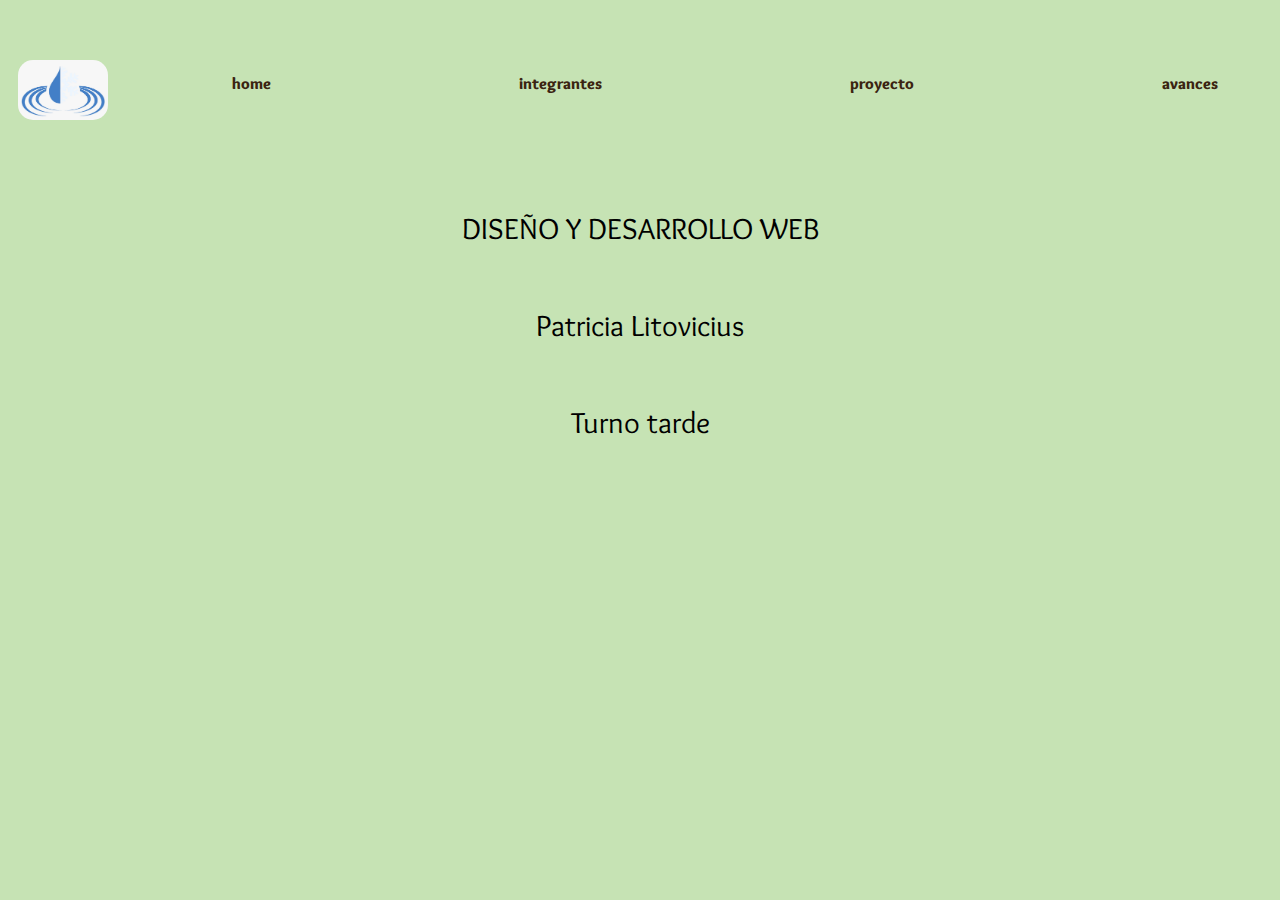
<file: index.html>
<!DOCTYPE html>
<html lang="en">
<head>
    <meta charset="UTF-8">
    <meta name="viewport" content="width=device-width, initial-scale=1.0">
    <link rel="stylesheet" href="./styles/styles.css">
    <style>
        @import url('https://fonts.googleapis.com/css2?family=Montserrat:wght@200&family=Open+Sans:wght@300;400;700&family=Oswald:wght@200;300;400&family=Overlock&display=swap');
    </style>
    <link rel="icon" href="./imgs/hogar (2).png">
    <title>home</title>
</head>
<body>
   
    <header>
    <nav class="nav-bar">
        <img src="./imgs/logo.proyecto.jpg" alt="">
        <a href="index.html">home</a>
        <a href="integrantes.html">integrantes</a>
        <a href="proyect.html">proyecto</a>
        <a href="avances.html">avances</a>
    </nav>
    </header>

    <main>
        <main class="home-datos">
            <p>DISEÑO Y DESARROLLO WEB</p>
            <p>Patricia Litovicius</p>
            <p>Turno tarde</p>
        </main>
        
    </main>

    

</body>
</html>
</file>
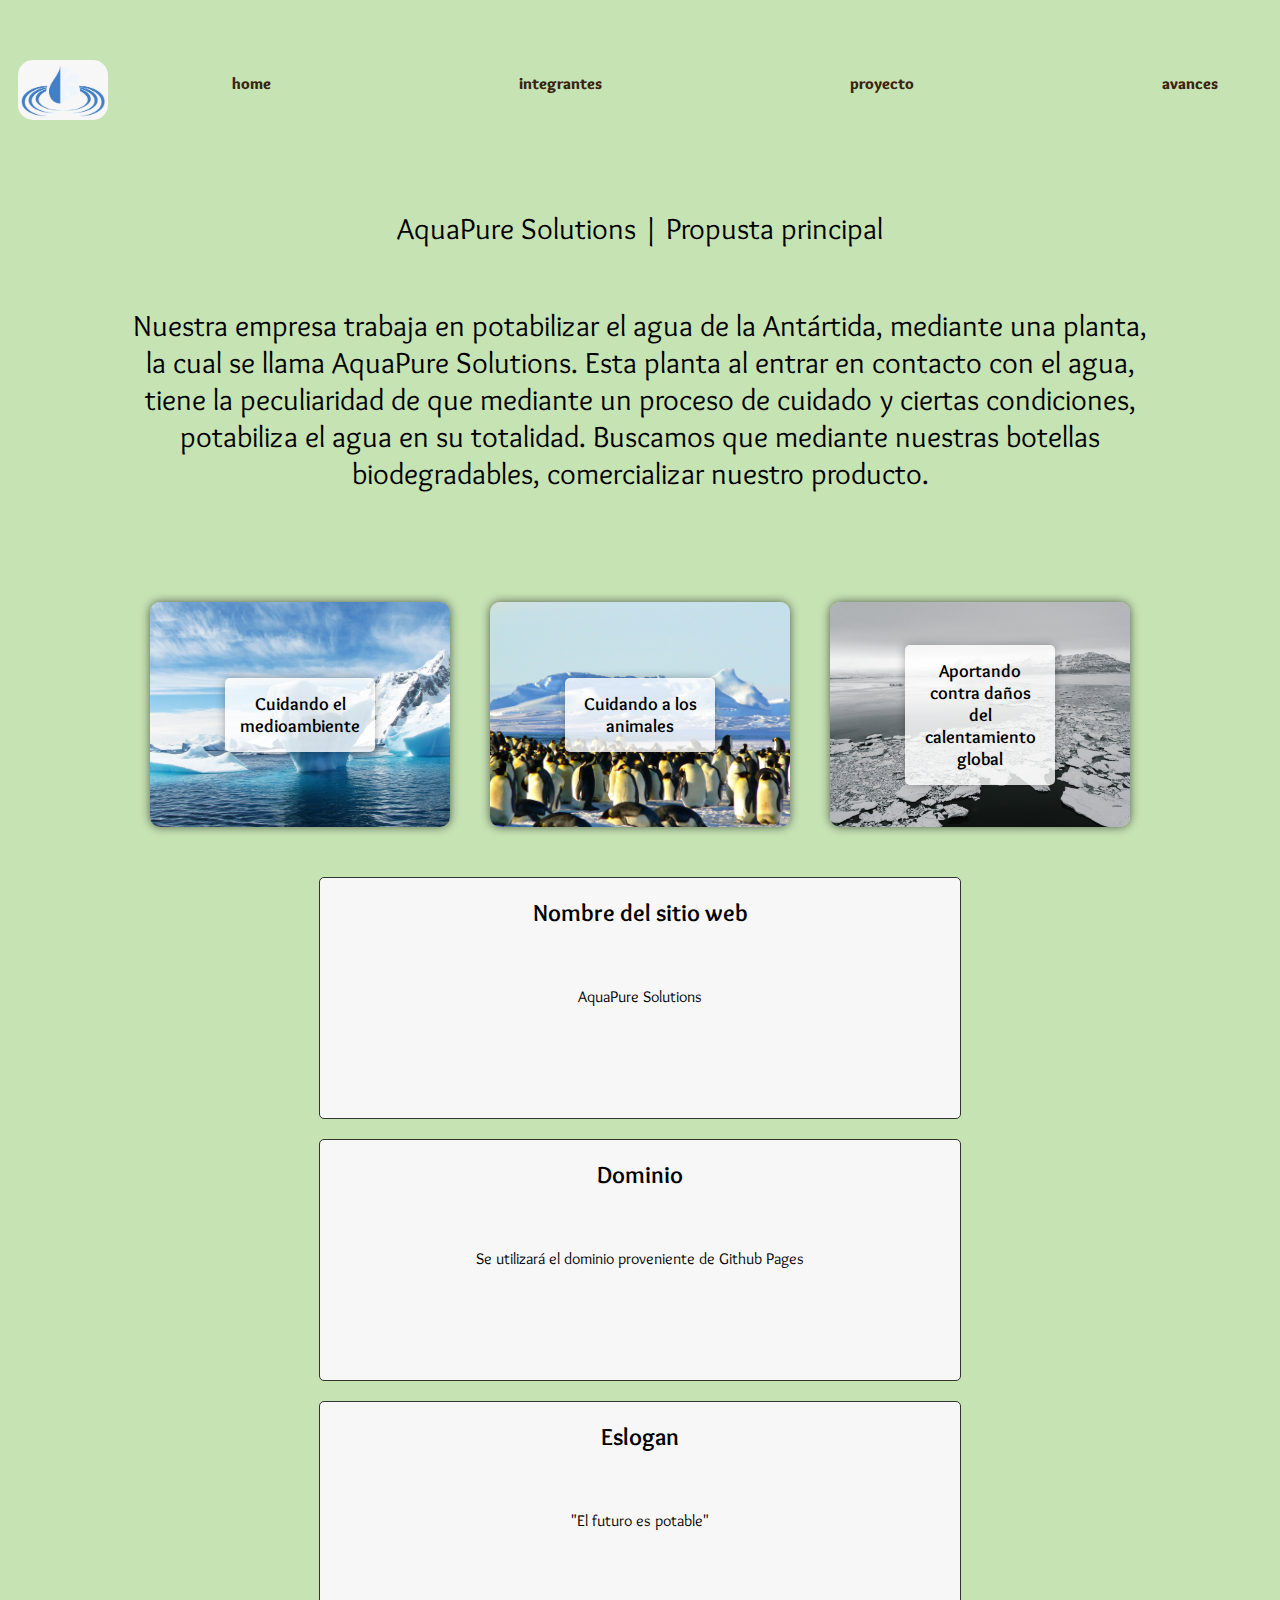
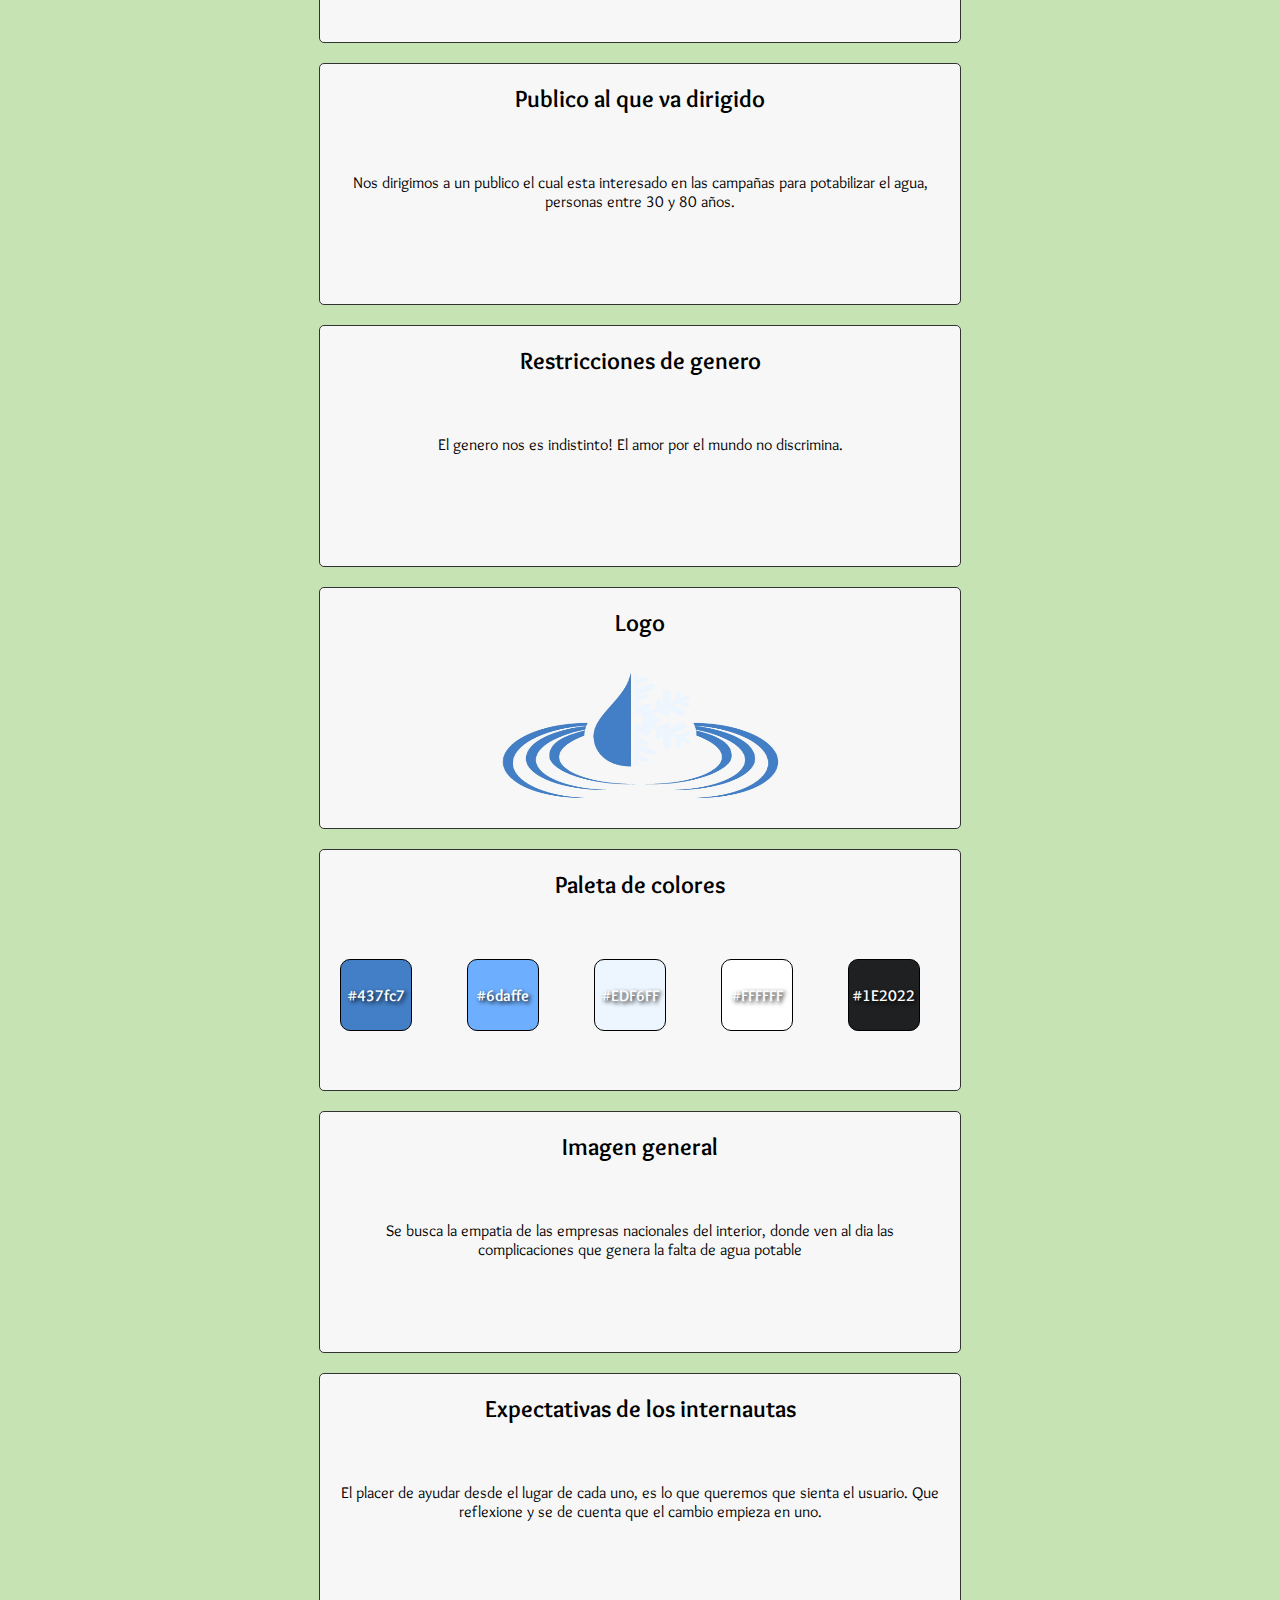
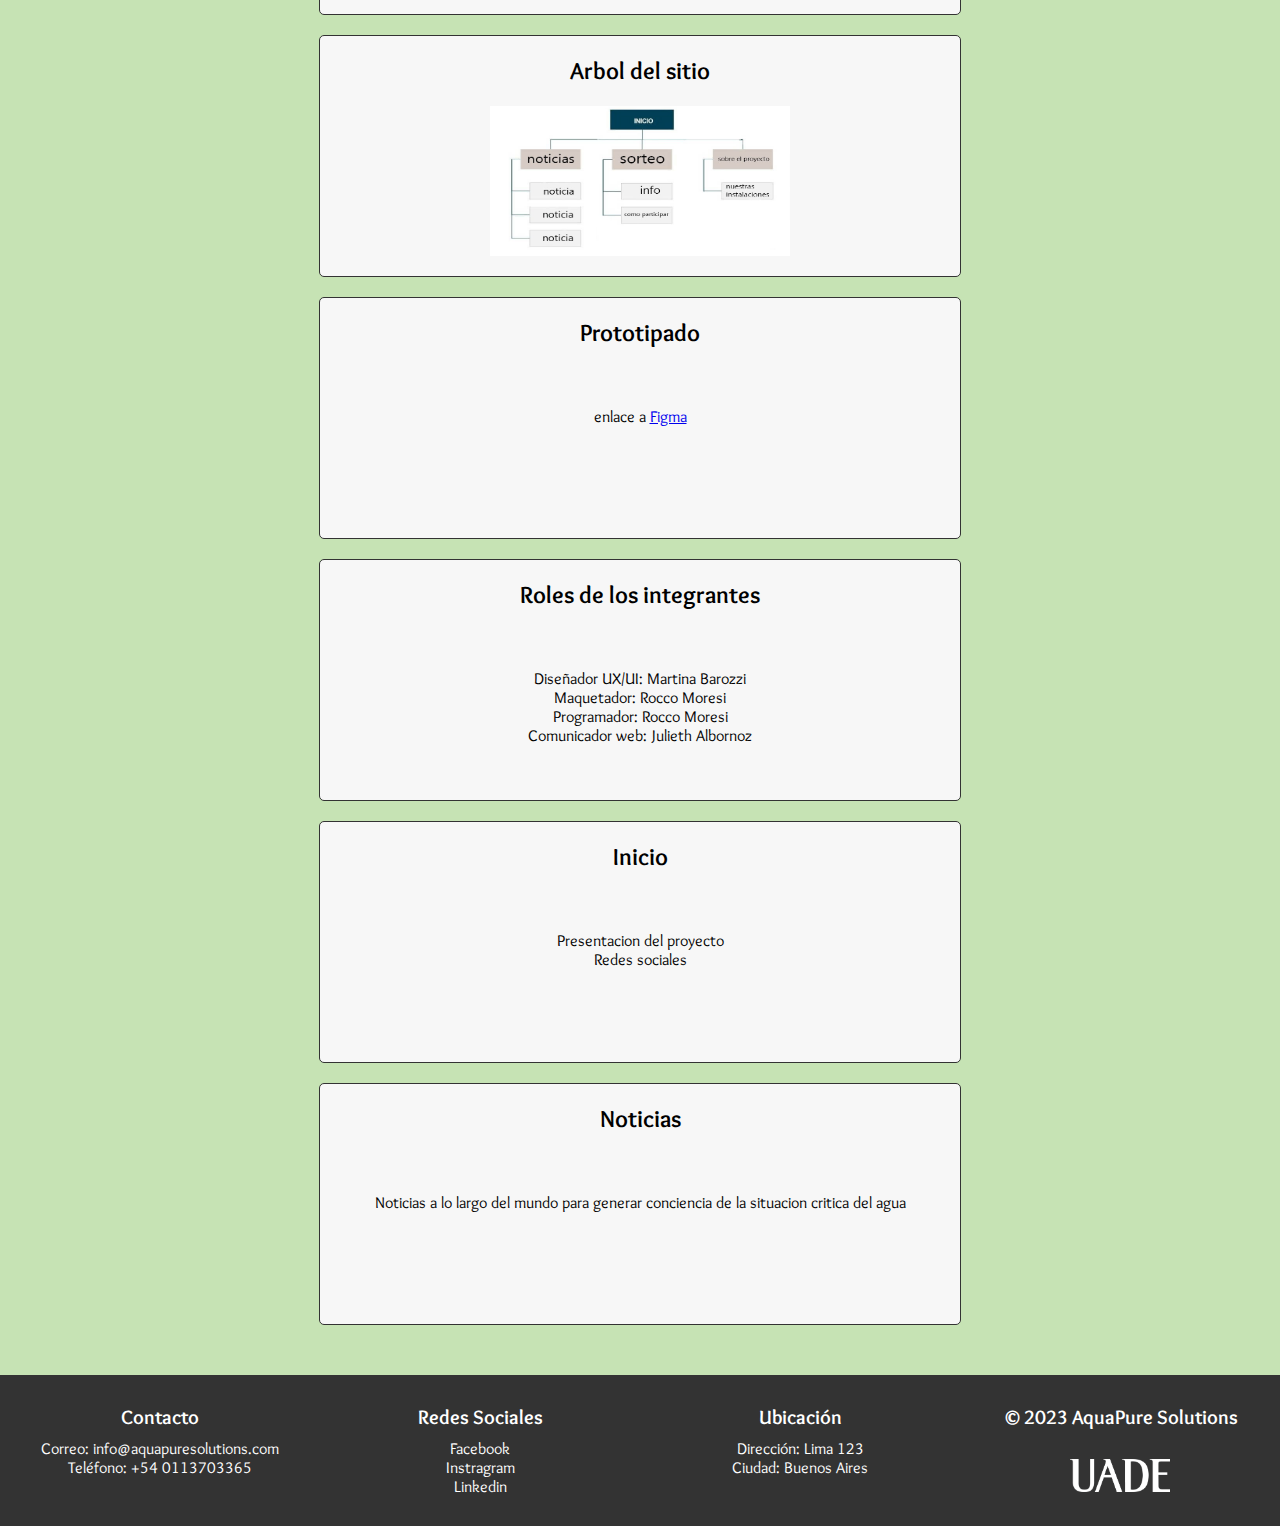
<file: avances.html>
<!DOCTYPE html>
<html lang="en">
<head>
    <meta charset="UTF-8">
    <meta name="viewport" content="width=device-width, initial-scale=1.0">
    <link rel="stylesheet" href="./styles/styles.css">
    <style>
        @import url('https://fonts.googleapis.com/css2?family=Montserrat:wght@200&family=Open+Sans:wght@300;400;700&family=Oswald:wght@200;300;400&family=Overlock&display=swap');
    </style>
    <link rel="icon" href="./imgs/osopolar.png">
    <title>avances</title>
</head>
<body>
    
    <header>
    <nav class="nav-bar">
        <img src="./imgs/logo.proyecto.jpg" alt="">
        <a href="index.html">home</a>
        <a href="integrantes.html">integrantes</a>
        <a href="proyect.html">proyecto</a>
        <a href="avances.html">avances</a>
    </nav>
    </header>

    <main>
        <div class="home-datos">
            <p class="home-titulo">AquaPure Solutions | Propusta principal</p>
            <p>Nuestra empresa trabaja en potabilizar el agua de la Antártida, mediante una planta, la cual se llama AquaPure Solutions. Esta planta al entrar en contacto con el agua, tiene la peculiaridad de que mediante un proceso de cuidado y ciertas condiciones, potabiliza el agua en su totalidad. Buscamos que mediante nuestras botellas biodegradables, comercializar nuestro producto.</p>
        </div>
    
        <div class="image-grid">
            <div class="image-container">
                <img src="./imgs/antartida.jpg" alt="Imagen 1">
                <p>Cuidando el medioambiente</p>
            </div>
            <div class="image-container">
                <img src="./imgs/pinguinos.jpg" alt="Imagen 2">
                <p>Cuidando a los animales</p>
            </div>
            <div class="image-container">
                <img src="./imgs/agua-hielo.jpg" alt="Imagen 3">
                <p>Aportando contra daños del calentamiento global</p>
            </div>
        </div>
    
        <!-- Nueve títulos con texto -->
        <div class="text-section">
            <div class="text-block">
                <h2>Nombre del sitio web</h2>
                <p>AquaPure Solutions</p>
            </div>
            <div class="text-block">
                <h2>Dominio</h2>
                <p>Se utilizará el dominio proveniente de Github Pages</p>
            </div>
            <div class="text-block">
                <h2>Eslogan</h2>
                <p>"El futuro es potable"</p>
            </div>
            <div class="text-block">
                <h2>Publico al que va dirigido</h2>
                <p>Nos dirigimos a un publico el cual esta interesado en las campañas para potabilizar el agua, personas entre 30 y 80 años.</p>
            </div>
            <div class="text-block">
                <h2>Restricciones de genero</h2>
                <p>El genero nos es indistinto! El amor por el mundo no discrimina.</p>
            </div>
            <div class="text-block">
                <h2>Logo</h2>
                <p><img src="./imgs/logo.proyecto.jpg" alt=""></p>
            </div>
            <div class="text-block">
                <h2>Paleta de colores</h2>
                <div class="color-palette">
                    <div class="color-box" style="background-color: #437fc7;">#437fc7</div>
                    <div class="color-box" style="background-color: #6daffe;">#6daffe</div>
                    <div class="color-box" style="background-color: #EDF6FF;">#EDF6FF</div>
                    <div class="color-box" style="background-color: #FFFFFF;">#FFFFFF</div>
                    <div class="color-box" style="background-color: #1E2022;">#1E2022</div>
                </div>
            </div>
            <div class="text-block">
                <h2>Imagen general</h2>
                <p>Se busca la empatia de las empresas nacionales del interior, donde ven al dia las 
                    complicaciones que genera la falta de agua potable</p>
            </div>
            <div class="text-block">
                <h2>Expectativas de los internautas</h2>
                <p>El placer de ayudar desde el lugar de cada uno, es lo que queremos que sienta el usuario. Que reflexione y se de cuenta que el cambio empieza en uno. </p>
            </div>
            <div class="text-block">
                <h2>Arbol del sitio</h2>
                <p><img src="./imgs/cuadro.jpg" alt="" id="god" width="500px">
                </p>
            </div>
            <div class="text-block">
                <h2>Prototipado</h2>
                <p>enlace a <a href="https://www.figma.com/proto/Sa8OWbl60nHToeriLdd8Cl/Untitled?page-id=0%3A1&type=design&node-id=0-1&viewport=42%2C-127%2C0.61&t=sqclmpYEHSuVjzx3-1&scaling=min-zoom&mode=design " target="_blank">Figma</a></p>
            </div>
            <div class="text-block">
                <h2>Roles de los integrantes</h2>
                <p>Diseñador UX/UI: Martina Barozzi</p>
                <p>Maquetador: Rocco Moresi</p>
                <p>Programador: Rocco Moresi</p>
                <p>Comunicador web: Julieth Albornoz</p>
            </div>
            <div class="text-block">
                <h2>Inicio</h2>
                <p>Presentacion del proyecto</p>
                <p>Redes sociales</p>
            </div>
            <div class="text-block">
                <h2>Noticias</h2>
                <p>Noticias a lo largo del mundo para generar conciencia de la situacion critica del agua</p>
            </div>
        </div>
        
    </main>

    <footer>
        <div class="footer-content">
            <div class="footer-text">
                <h3>Contacto</h3>
                <p>Correo: info@aquapuresolutions.com</p>
                <p>Teléfono: +54 0113703365</p>
            </div>
            <div class="footer-text">
                <h3>Redes Sociales</h3>
                <p><a href="">Facebook</a></p>
                <p><a href="">Instragram</a></p>
                <p><a href="">Linkedin</a></p>
            </div>
            <div class="footer-text">
                <h3>Ubicación</h3>
                <p>Dirección: Lima 123</p>
                <p>Ciudad: Buenos Aires</p>
            </div>
            <div class="footer-text">
                <h3>© 2023 AquaPure Solutions</h3>
                <img src="./imgs/uade.jpg.png"Logo AquaPure Solutions">
            </div>
        </div>
    </footer>
    
    
    
    

</body>
</html>
</file>
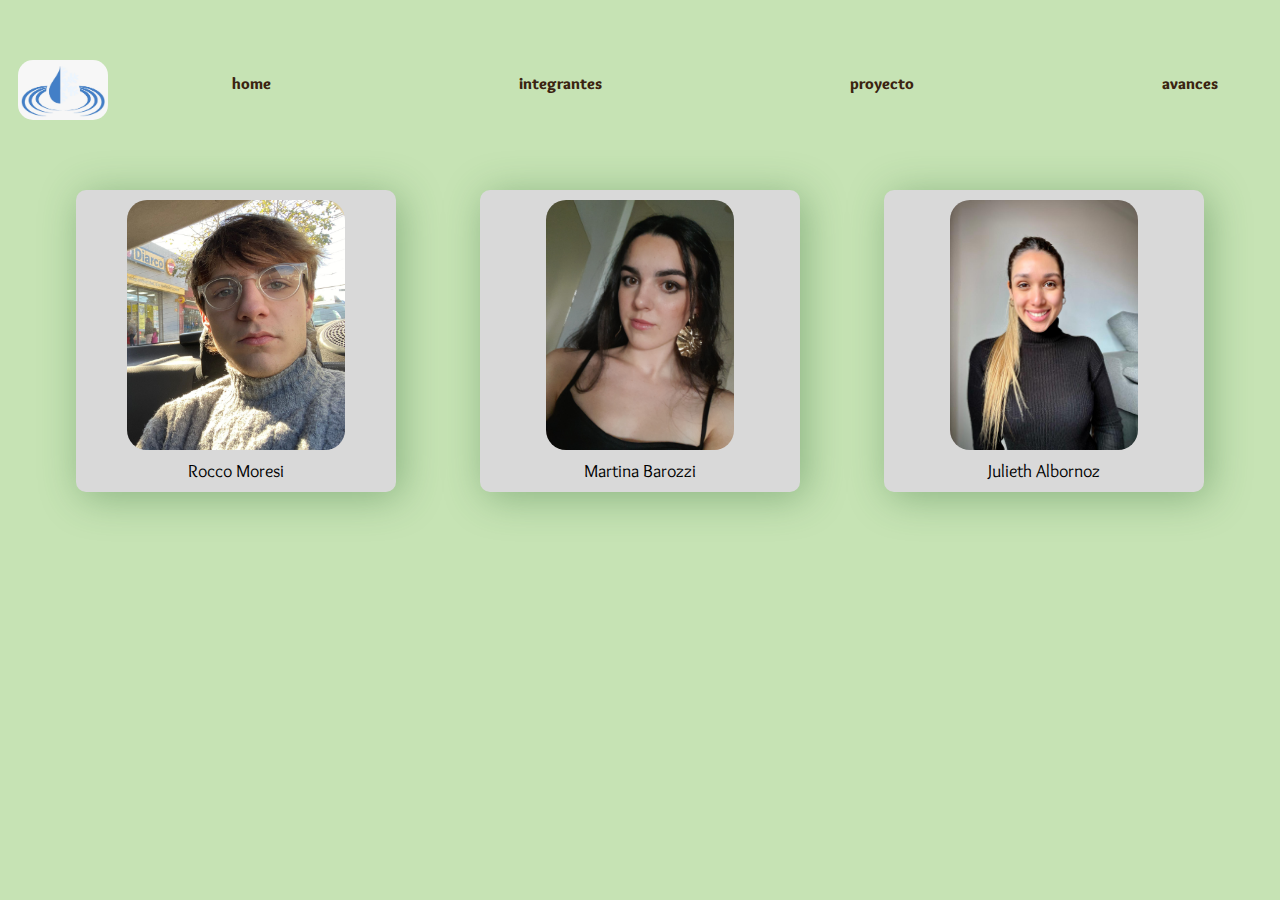
<file: integrantes.html>
<!DOCTYPE html>
<html lang="en">
<head>
    <meta charset="UTF-8">
    <meta name="viewport" content="width=device-width, initial-scale=1.0">
    <link rel="stylesheet" href="./styles/styles.css">
    <style>
        @import url('https://fonts.googleapis.com/css2?family=Montserrat:wght@200&family=Open+Sans:wght@300;400;700&family=Oswald:wght@200;300;400&family=Overlock&display=swap');
    </style>
    <link rel="icon" href="./imgs/integridad.png">
    <title>integrantes</title>
</head>
<body>
    
    <header>
    <nav class="nav-bar">
        <img src="./imgs/logo.proyecto.jpg" alt="">
        <a href="index.html">home</a>
        <a href="integrantes.html">integrantes</a>
        <a href="proyect.html">proyecto</a>
        <a href="avances.html">avances</a>
    </nav>
    </header>

    <main>
         <div class="container">
            <a href="https://roccomoresi.github.io/tpf/" target="_blank">
                <img src="./imgs/Imagen de WhatsApp 2023-09-14 a las 14.17.25_a739b246.jpg" alt="Imagen 1">
            </a>
            <p>Rocco Moresi</p>
        </div>

        <div class="container">
            <a href="https://mbarozzi-uade.github.io/cvMartinaBarozzi/" target="_blank">
                <img src="./imgs/Imagen de WhatsApp 2023-09-14 a las 20.13.53_c5c49389.jpg" alt="Imagen 2">
            </a>
            <p>Martina Barozzi</p>
        </div>

        <div class="container">
            <a href="https://albornozjulieth.github.io/juliethcv" target="_blank">
                <img src="./imgs/Imagen de WhatsApp 2023-09-28 a las 16.48.49_771791da.jpg" alt="Imagen 3">
            </a>
            <p>Julieth Albornoz</p>
        </div>
    </main>

    

</body>
</html>
</file>
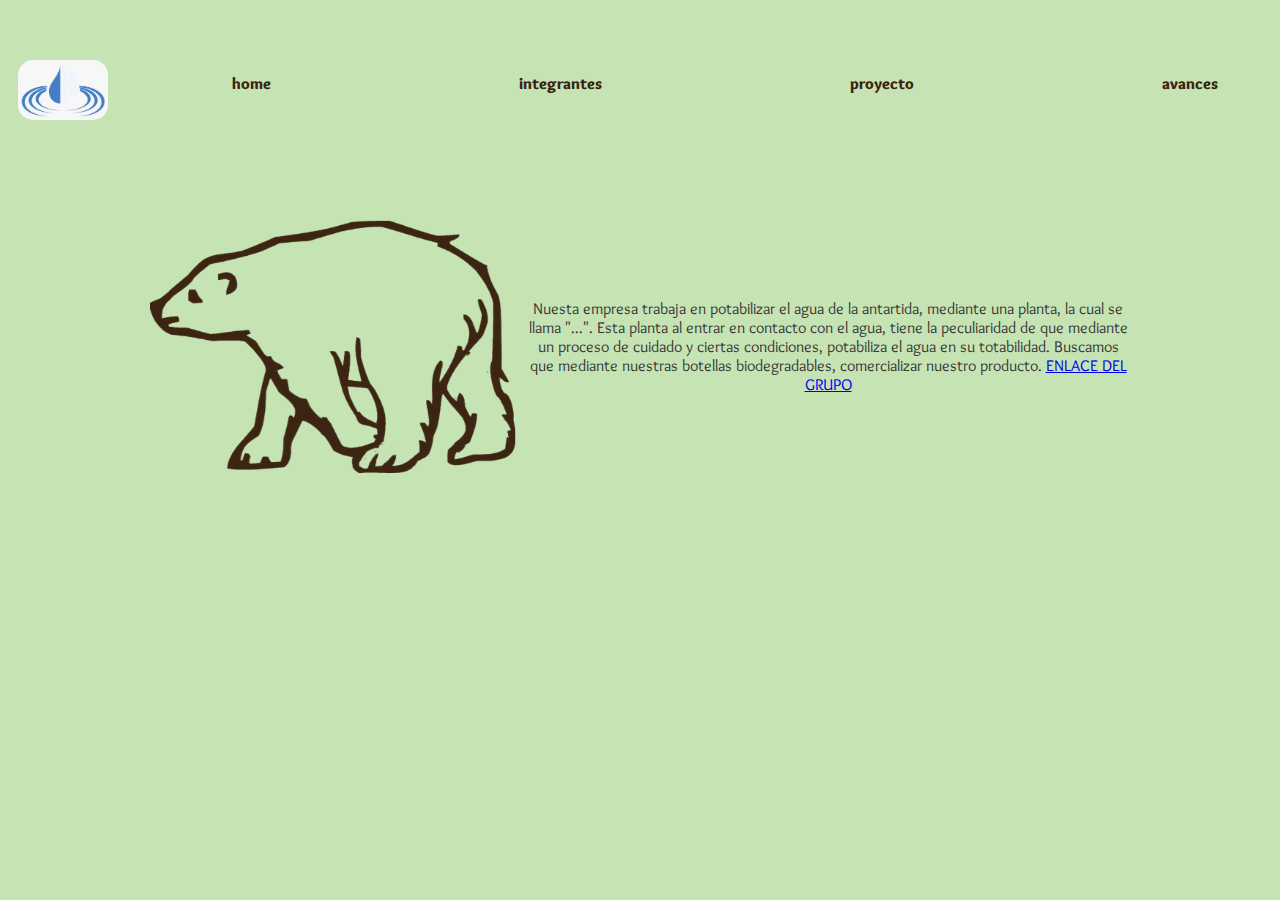
<file: proyect.html>
<!DOCTYPE html>
<html lang="en">
<head>
    <meta charset="UTF-8">
    <meta name="viewport" content="width=device-width, initial-scale=1.0">
    <link rel="stylesheet" href="./styles/styles.css">
    <style>
        @import url('https://fonts.googleapis.com/css2?family=Montserrat:wght@200&family=Open+Sans:wght@300;400;700&family=Oswald:wght@200;300;400&family=Overlock&display=swap');
    </style>
    <link rel="icon" href="./imgs/osopolar.png">
    <title>proyecto</title>
</head>
<body>
   
    <header>
    <nav class="nav-bar">
        <img src="./imgs/logo.proyecto.jpg" alt="">
        <a href="index.html">home</a>
        <a href="integrantes.html">integrantes</a>
        <a href="proyect.html">proyecto</a>
        <a href="avances.html">avances</a>
    </nav>
    </header>

    <main>
        <div class="content">
            <img src="./imgs/148a1da181a44616385d4e5c89c74e5b.png" alt="Descripción de la imagen">
            <p>Nuesta empresa trabaja en potabilizar el agua de la antartida, mediante una planta, la cual se llama "...". Esta planta al entrar en contacto
                con el agua, tiene la peculiaridad de que mediante un proceso de cuidado y ciertas condiciones, potabiliza el agua en su totabilidad. 
                Buscamos que mediante nuestras botellas biodegradables, comercializar nuestro producto.
                <a href="https://roccomoresi.github.io/entrega-final/index.html">ENLACE DEL GRUPO</a>
            </p>
        </div>
    </main>

    

</body>
</html>
</file>
<file: styles/styles.css>
* {
    margin: 0;
    padding: 0;
}

body {
    background-color: #c6e3b4;
    font-family: 'Overlock', sans-serif;
    margin: 0;
    padding: 0;
}

h1 {
    color: #3B2411;
    font-family: 'Overlock', sans-serif;
    text-align: center;
    margin-top: 80px;
    justify-content: center;
}

.nav-bar {
    display: flex;
    justify-content: center;
    margin-top: 60px;
}

.nav-bar a {
    color: #3B2411;
    text-decoration: none;
    margin: 0 100px;
    font-weight: 800;
    font-style: normal;
    line-height: normal;
    transition: background-color 0.3s, color 0.3s, padding 0.3s, border-radius 0.3s;
    padding: 14px 24px;
    border-radius: 30px;
}

.nav-bar a:hover {
    background-color: #2C6931;
    color: #333;
    position: relative;
    
    
}

.content {
    display: flex;
    justify-content: center;
    align-items: center;
    flex-wrap: wrap;
    margin-top: 100px;
}

.content img {
    max-width: 30%;
    height: auto;
    flex: 1;
}

.content p {
    color: #333;
    font-size: 16px;
    margin-left: 10px;
    flex: 0.5;
}

@media (max-width: 768px) {
    .nav-bar {
        flex-direction: column;
        align-items: center;
        margin-top: 20px;
    }

    .nav-bar a {
        margin: 10px 0;
    }
}

main {
    text-align: center;
    margin: 30px;
}

.container {
    display: inline-block;
    text-align: center;
    margin: 40px;
    width: 30%;
    max-width: 300px;
    background-color: #D9D9D9;
    padding: 10px;
    border-radius: 10px;
    box-shadow: 5px 5px 40px #2C693166;
}

.container img {
    max-width: 100%;
    height: 250px;
    display: block;
    margin: 0 auto;
    border-radius: 20px;
    transition: transform 0.1s ease-in-out;
}

.container img:hover {
    transform: scale(1.3);
}

.container p {
    color: #000;
    font-size: 18px;
    margin-top: 10px;
}

@media screen and (max-width: 600px) {
    .container {
        width: 100%;
        max-width: none;
    }
}

.home-datos p {
    margin-bottom: 60px;
    font-size: 30px;
}

main .home-datos {
    margin: 90px;
}

/* Estilos para la cuadrícula de imágenes y descripciones */
.image-grid {
    display: flex;
    justify-content: center;
    flex-wrap: wrap;
    margin-top: 30px;
}

.image-container {
    width: 30%;
    max-width: 300px;
    margin: 20px;
    text-align: center;
    position: relative;
}

.image-container .image-content {
    background-color: #D9D9D9;
    padding: 20px;
    border-radius: 10px;
    text-align: center;
    position: relative;
}

.image-container img {
    max-width: 100%;
    height: 100%;
    display: block;
    border-radius: 10px;
    box-shadow: 0 0 10px rgba(0, 0, 0, 0.6);
}

.image-container p {
    color: #000;
    font-size: 18px;
    font-weight: bold;
    position: absolute;
    top: 50%;
    left: 50%;
    transform: translate(-50%, -50%);
    background-color: rgba(255, 255, 255, 0.8);
    padding: 15px;
    border-radius: 5px;
    box-shadow: 0 0 10px rgba(0, 0, 0, 0.3);
}



/* Estilos para la sección de títulos y textos */
.text-section {
    margin-top: 30px;
    display: flex;
    flex-direction: column;
    align-items: center;
}

.text-block {
    position: relative;
    width: 600px; /* Establece el ancho del contenedor según tus necesidades */
    height: 200px; /* Establece la altura del contenedor según tus necesidades */
    margin-bottom: 20px;
    text-align: center;
    padding: 20px;
    border: 1px solid #333;
    border-radius: 5px;
    background-color: #f7f7f7;
}


.text-block h2 {
    font-size: 24px;
    margin-bottom: 60px;
}

.text-block p {
    margin: 0;
}

.text-block img {
    width: 150px;
}

.nav-bar img{

    width: 90px;
    height: 60px;
    margin-left: 80px;
    border-radius: 15px;
}

.text-block p img{
    width: 300px;
    height: 150px;
    position: absolute;
    right: 170px;
    bottom: 20px;
}


/* Estilos para la paleta de colores */
.color-palette {
    display: flex;
    justify-content: space-between;
    margin-top: 10px;
}

.color-box {
    width: 70px;
    height: 70px;
    border: 1px solid #000;
    margin-right: 20px;
    border-radius: 10px;
    
}

.color-box {
    display: flex;
    align-items: center;
    justify-content: center;
    color: #fff;
    font-weight: bold; /* Cambiado de font-size a font-weight para especificar el peso de la fuente */
    text-shadow: 2px 2px 4px #000; /* Agregando sombra al texto */
}






/* Estilos para el footer */
footer {
    background-color: #333; /* Cambia el color de fondo del footer */
    color: #fff; /* Cambia el color del texto a blanco */
    padding: 20px 0; /* Agrega relleno superior e inferior */
    text-align: center;
}

.footer-content {
    display: flex;
    justify-content: space-around;
    flex-wrap: wrap;
}

.footer-text {
    flex: 1;
    margin: 10px;
}

.footer-text h3 {
    font-size: 20px;
    margin-bottom: 10px;
}

.footer-text p {
    margin: 0;
    font-size: 16px;
}

.footer-text img {
    max-width: 100px;
    height: auto;
    margin-top: 20px;
}

.footer-text p a{
    text-decoration: none;
    color: #fff;
}
</file>
